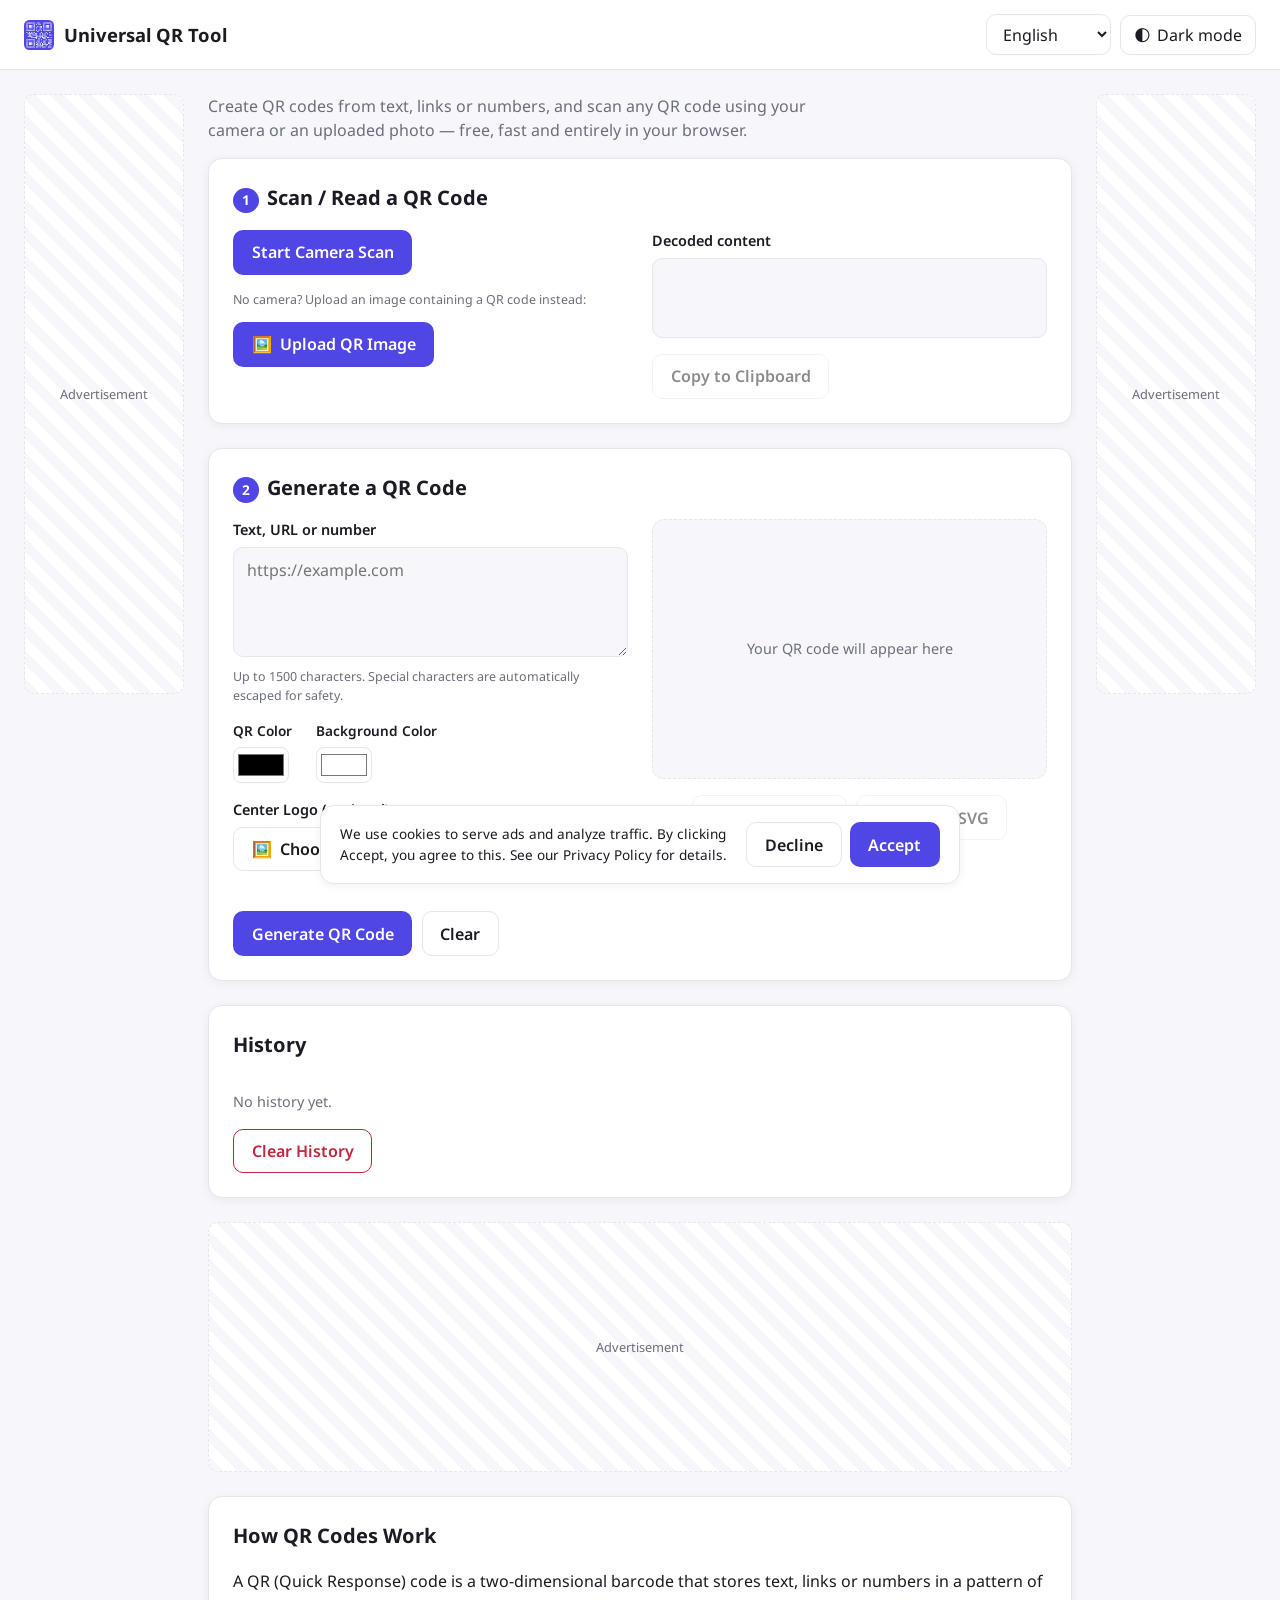
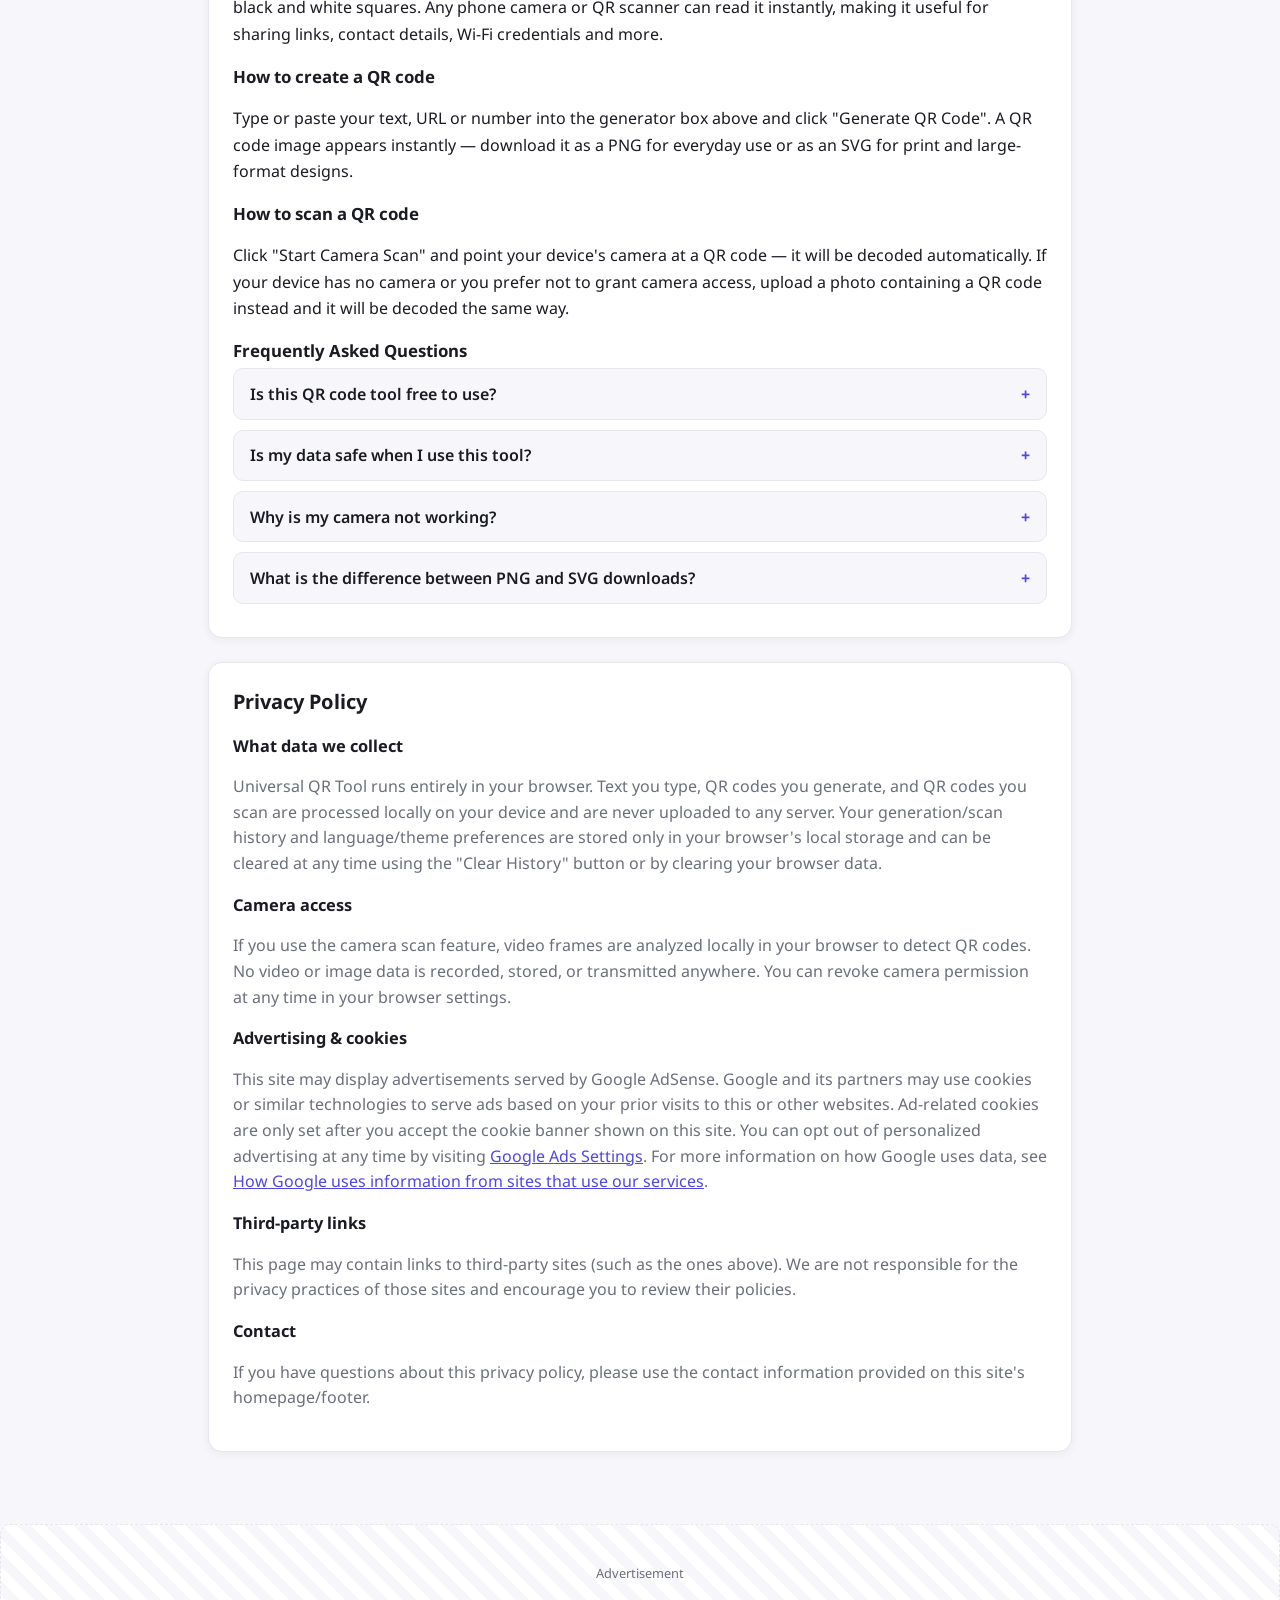
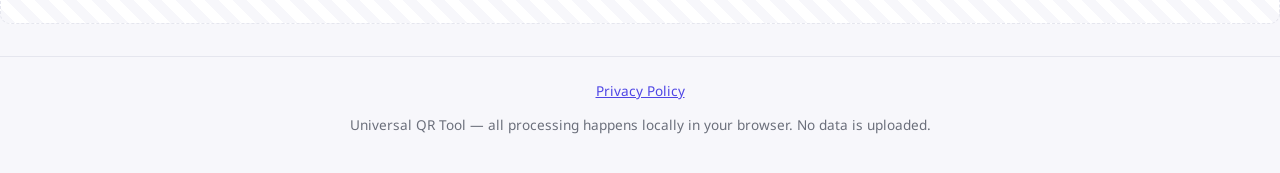
<file: index.html>
<!DOCTYPE html>
<html lang="en">
<head>
<meta charset="UTF-8">
<meta name="viewport" content="width=device-width, initial-scale=1.0">
<title>Universal QR Tool — Free QR Code Generator &amp; Scanner</title>
<meta name="description" content="Universal QR Tool: generate QR codes from text, URLs or numbers, and scan QR codes with your camera or an uploaded image. Free, fast, private — runs entirely in your browser.">
<meta name="keywords" content="QR code generator, QR code scanner, QR reader, free QR tool, online QR code">
<meta name="theme-color" content="#ffffff">
<meta name="google-site-verification" content="ONSbwWHPVY5K4B8uq_lf50NELvBjGdzcXwBoP8xOXno">

<!--
  =====================================================================
  IMPORTANT — before going live, replace every "https://your-domain.com"
  placeholder below (canonical, og:url, og:image, twitter:image, and the
  one in sitemap.xml / robots.txt) with your real Netlify/custom domain.
  =====================================================================
-->
<link rel="canonical" href="https://your-domain.com/">
<meta property="og:title" content="Universal QR Tool">
<meta property="og:description" content="Generate and scan QR codes instantly — free, fast, and private.">
<meta property="og:type" content="website">
<meta property="og:url" content="https://your-domain.com/">
<meta property="og:image" content="https://your-domain.com/images/og-image.png">
<meta property="og:image:width" content="1200">
<meta property="og:image:height" content="630">
<meta name="twitter:card" content="summary_large_image">
<meta name="twitter:title" content="Universal QR Tool">
<meta name="twitter:description" content="Generate and scan QR codes instantly — free, fast, and private.">
<meta name="twitter:image" content="https://your-domain.com/images/og-image.png">

<!-- Favicons -->
<link rel="icon" type="image/svg+xml" href="images/logo-qr.svg">
<link rel="icon" type="image/png" sizes="32x32" href="images/favicon-32.png">
<link rel="apple-touch-icon" sizes="192x192" href="images/icon-192.png">

<!-- Universal font for full language coverage -->
<link rel="preconnect" href="https://fonts.googleapis.com">
<link rel="preconnect" href="https://fonts.gstatic.com" crossorigin>
<link href="https://fonts.googleapis.com/css2?family=Noto+Sans:wght@400;500;600;700&family=Noto+Sans+Arabic:wght@400;600&family=Noto+Sans+Thai:wght@400;600&family=Noto+Sans+SC:wght@400;600&display=swap" rel="stylesheet">

<link rel="stylesheet" href="css/style.css?v=3">

<!-- Structured data: helps Google understand & show rich results for this page -->
<script type="application/ld+json">
{
  "@context": "https://schema.org",
  "@type": "WebApplication",
  "name": "Universal QR Tool",
  "url": "https://your-domain.com/",
  "description": "Generate QR codes from text, URLs or numbers, and scan QR codes using your camera or an uploaded image. Free, fast, and entirely private — runs in your browser.",
  "applicationCategory": "UtilitiesApplication",
  "operatingSystem": "Any",
  "offers": {"@type": "Offer", "price": "0", "priceCurrency": "USD"}
}
</script>
<script type="application/ld+json">
{
  "@context": "https://schema.org",
  "@type": "FAQPage",
  "mainEntity": [
    {"@type":"Question","name":"Is this QR code tool free to use?","acceptedAnswer":{"@type":"Answer","text":"Yes. Generating and scanning QR codes is completely free, with no sign-up required and no limit on everyday use."}},
    {"@type":"Question","name":"Is my data safe when I use this tool?","acceptedAnswer":{"@type":"Answer","text":"Yes. All QR generation and scanning happens locally in your browser — nothing you type, scan or upload is sent to a server."}},
    {"@type":"Question","name":"Why is my camera not working?","acceptedAnswer":{"@type":"Answer","text":"Your browser may be blocking camera access, or your device may not have a camera. Check your browser's site permissions, or use the image upload option instead."}},
    {"@type":"Question","name":"What is the difference between PNG and SVG downloads?","acceptedAnswer":{"@type":"Answer","text":"PNG is a fixed-resolution image ideal for screens and everyday sharing. SVG is a scalable vector format that stays sharp at any size, making it best for printing and large designs."}}
  ]
}
</script>

<!--
  =====================================================================
  GOOGLE ADSENSE — the loader script is injected by js/app.js (function
  loadAdsense(), see section 9) unconditionally on every page load, not
  gated behind the cookie banner. Outside the EEA/UK/Switzerland, Google
  doesn't require consent to serve ads; inside those regions, Google's
  own systems automatically limit ads to non-personalized when no
  certified Consent Management Platform is present, which is the case
  here. No separate <script> tag is needed in this <head> for Google's
  review crawler to find the code — js/app.js injects it immediately,
  before any user interaction.
  =====================================================================
-->
</head>
<body>
<a href="#mainContent" class="skip-link" data-i18n="skipToContent">Skip to content</a>

<!-- ============================= HEADER ============================= -->
<header class="site-header">
  <div class="brand">
    <img src="images/logo-qr.svg" width="30" height="30" alt="Universal QR Tool logo">
    <span data-i18n="brandName">Universal QR Tool</span>
  </div>
  <div class="header-controls">
    <label for="langSelect" class="visually-hidden" data-i18n="languageLabel">Language</label>
    <select id="langSelect" aria-label="Language">
      <option value="en">English</option>
      <option value="fr">Français</option>
      <option value="es">Español</option>
      <option value="pt">Português</option>
      <option value="ru">Русский</option>
      <option value="ar">العربية</option>
      <option value="zh">简体中文</option>
      <option value="th">ไทย</option>
    </select>
    <button id="darkModeToggle" class="icon-btn" type="button" aria-pressed="false">
      <span aria-hidden="true">🌓</span>
      <span data-i18n="darkMode">Dark mode</span>
    </button>
  </div>
</header>

<div class="page-shell">
  <!-- ============================= SIDEBAR AD (left) ============================= -->
  <aside class="rail-panel" aria-hidden="true">
    <div class="promo-box promo-box-sticky" style="height:600px">
      <!-- Google AdSense vertical unit placeholder — standard IAB skyscraper 160x600 (or 300x600 half-page)
      <ins class="adsbygoogle" style="display:block" data-ad-client="ca-pub-XXXXXXXXXXXXXXXX" data-ad-slot="0000000000" data-ad-format="vertical"></ins>
      -->
      <span data-i18n="adLabel">Advertisement</span>
    </div>
  </aside>

  <main id="mainContent">

    <p style="max-width:70ch;color:var(--text-muted);margin-top:0" data-i18n="tagline">
      Create QR codes from text, links or numbers, and scan any QR code using your camera or an uploaded photo — free, fast and entirely in your browser.
    </p>

    <!-- ============================= READER (step 1) ============================= -->
    <section class="card" aria-labelledby="readHeading">
      <h2 id="readHeading"><span class="step-num" aria-hidden="true">1</span><span data-i18n="readerTitle">Scan / Read a QR Code</span></h2>
      <div class="split">
        <div>
          <div class="btn-row" style="margin-top:0">
            <button id="startCameraBtn" class="btn" type="button" data-i18n="startCamera">Start Camera Scan</button>
            <button id="stopCameraBtn" class="btn secondary" type="button" hidden data-i18n="stopCamera">Stop Camera</button>
          </div>
          <video id="cameraView" hidden autoplay muted playsinline aria-label="Camera preview"></video>
          <canvas id="scanCanvas" class="visually-hidden" aria-hidden="true"></canvas>

          <p class="field-hint" data-i18n="orUpload" style="margin-top:1rem">No camera? Upload an image containing a QR code instead:</p>
          <div class="btn-row" style="margin-top:.5rem">
            <button id="chooseFileBtn" class="btn" type="button">
              <span aria-hidden="true">🖼️</span> <span data-i18n="uploadLabel">Upload QR Image</span>
            </button>
          </div>
          <label for="qrFileInput" class="visually-hidden" data-i18n="uploadLabel">Upload QR image</label>
          <input type="file" id="qrFileInput" accept="image/*" tabindex="-1">
          <span id="fileNameDisplay" class="field-hint" aria-live="polite"></span>
          <div id="scanStatus" class="status-msg" role="status" aria-live="polite"></div>
        </div>
        <div>
          <label for="scanResultBox" data-i18n="decodedLabel">Decoded content</label>
          <div id="scanResultBox" class="scan-result-box" tabindex="0"></div>
          <div class="btn-row">
            <button id="copyResultBtn" class="btn secondary" type="button" disabled data-i18n="copyBtn">Copy to Clipboard</button>
          </div>
        </div>
      </div>
    </section>

    <!-- ============================= GENERATOR (step 2) ============================= -->
    <section class="card" aria-labelledby="genHeading">
      <h2 id="genHeading"><span class="step-num" aria-hidden="true">2</span><span data-i18n="generatorTitle">Generate a QR Code</span></h2>
      <div class="split">
        <div>
          <label for="qrInput" data-i18n="inputLabel">Text, URL or number</label>
          <textarea id="qrInput" maxlength="1500" placeholder="https://example.com" aria-describedby="qrInputHint"></textarea>
          <p id="qrInputHint" class="field-hint" data-i18n="inputHint">Up to 1500 characters. Special characters are automatically escaped for safety.</p>

          <div class="qr-customize">
            <div class="color-field">
              <label for="qrFgColor" data-i18n="qrColorLabel">QR Color</label>
              <input type="color" id="qrFgColor" value="#000000">
            </div>
            <div class="color-field">
              <label for="qrBgColor" data-i18n="bgColorLabel">Background Color</label>
              <input type="color" id="qrBgColor" value="#ffffff">
            </div>
          </div>

          <div class="logo-field">
            <label data-i18n="logoLabel">Center Logo (optional)</label>
            <div class="btn-row" style="margin-top:.4rem">
              <button id="chooseLogoBtn" class="btn secondary" type="button">
                <span aria-hidden="true">🖼️</span> <span data-i18n="chooseLogoBtn">Choose Logo</span>
              </button>
              <button id="removeLogoBtn" class="btn secondary" type="button" hidden data-i18n="removeLogoBtn">Remove Logo</button>
            </div>
            <label for="qrLogoInput" class="visually-hidden" data-i18n="chooseLogoBtn">Choose Logo</label>
            <input type="file" id="qrLogoInput" accept="image/*" tabindex="-1">
            <span id="logoNameDisplay" class="field-hint" aria-live="polite"></span>
          </div>

          <div class="btn-row">
            <button id="generateBtn" class="btn" type="button" data-i18n="generateBtn">Generate QR Code</button>
            <button id="clearInputBtn" class="btn secondary" type="button" data-i18n="clearBtn">Clear</button>
          </div>
          <div id="generateStatus" class="status-msg" role="status" aria-live="polite"></div>
        </div>
        <div>
          <div id="qrPreview" class="qr-preview">
            <p class="qr-placeholder" data-i18n="previewPlaceholder">Your QR code will appear here</p>
          </div>
          <div class="btn-row" style="justify-content:center">
            <button id="downloadPngBtn" class="btn secondary" type="button" disabled data-i18n="downloadPng">Download PNG</button>
            <button id="downloadSvgBtn" class="btn secondary" type="button" disabled data-i18n="downloadSvg">Download SVG</button>
          </div>
        </div>
      </div>
    </section>

    <!-- ============================= HISTORY ============================= -->
    <section class="card" aria-labelledby="historyHeading">
      <h2 id="historyHeading" data-i18n="historyTitle">History</h2>
      <ul id="historyList" class="history-list"></ul>
      <p id="historyEmpty" class="history-empty" data-i18n="historyEmpty">No history yet.</p>
      <div class="btn-row">
        <button id="clearHistoryBtn" class="btn danger" type="button" data-i18n="clearHistory">Clear History</button>
      </div>
    </section>

    <!-- ============================= INLINE AD (between History and How-To) ============================= -->
    <div class="content-break" aria-hidden="true">
      <div class="promo-box" style="height:250px">
        <!-- Google AdSense in-content unit placeholder — e.g. 336x280 / 300x250 large rectangle
        <ins class="adsbygoogle" style="display:block" data-ad-client="ca-pub-XXXXXXXXXXXXXXXX" data-ad-slot="0000000000" data-ad-format="rectangle"></ins>
        -->
        <span data-i18n="adLabel">Advertisement</span>
      </div>
    </div>

    <!-- ============================= HOW-TO / FAQ (content depth) ============================= -->
    <section class="card article" aria-labelledby="articleHeading">
      <h2 id="articleHeading" data-i18n="articleTitle">How QR Codes Work</h2>
      <p data-i18n="articleIntro">A QR (Quick Response) code is a two-dimensional barcode that stores text, links or numbers in a pattern of black and white squares. Any phone camera or QR scanner can read it instantly, making it useful for sharing links, contact details, Wi-Fi credentials and more.</p>

      <h3 data-i18n="howToGenTitle">How to create a QR code</h3>
      <p data-i18n="howToGenText">Type or paste your text, URL or number into the generator box above and click "Generate QR Code". A QR code image appears instantly — download it as a PNG for everyday use or as an SVG for print and large-format designs.</p>

      <h3 data-i18n="howToScanTitle">How to scan a QR code</h3>
      <p data-i18n="howToScanText">Click "Start Camera Scan" and point your device's camera at a QR code — it will be decoded automatically. If your device has no camera or you prefer not to grant camera access, upload a photo containing a QR code instead and it will be decoded the same way.</p>

      <h3 data-i18n="faqTitle">Frequently Asked Questions</h3>
      <details class="faq-item">
        <summary data-i18n="faq1Q">Is this QR code tool free to use?</summary>
        <p data-i18n="faq1A">Yes. Generating and scanning QR codes is completely free, with no sign-up required and no limit on everyday use.</p>
      </details>
      <details class="faq-item">
        <summary data-i18n="faq2Q">Is my data safe when I use this tool?</summary>
        <p data-i18n="faq2A">Yes. All QR generation and scanning happens locally in your browser — nothing you type, scan or upload is sent to a server.</p>
      </details>
      <details class="faq-item">
        <summary data-i18n="faq3Q">Why is my camera not working?</summary>
        <p data-i18n="faq3A">Your browser may be blocking camera access, or your device may not have a camera. Check your browser's site permissions, or use the image upload option instead.</p>
      </details>
      <details class="faq-item">
        <summary data-i18n="faq4Q">What is the difference between PNG and SVG downloads?</summary>
        <p data-i18n="faq4A">PNG is a fixed-resolution image ideal for screens and everyday sharing. SVG is a scalable vector format that stays sharp at any size, making it best for printing and large designs.</p>
      </details>
    </section>

    <!-- ============================= PRIVACY POLICY ============================= -->
    <section class="card" id="privacyPolicy" aria-labelledby="privacyHeading">
      <h2 id="privacyHeading" data-i18n="privacyPolicyTitle">Privacy Policy</h2>
      <div lang="en">
        <h3>What data we collect</h3>
        <p>Universal QR Tool runs entirely in your browser. Text you type, QR codes you generate, and QR codes you scan are processed locally on your device and are never uploaded to any server. Your generation/scan history and language/theme preferences are stored only in your browser's local storage and can be cleared at any time using the "Clear History" button or by clearing your browser data.</p>
        <h3>Camera access</h3>
        <p>If you use the camera scan feature, video frames are analyzed locally in your browser to detect QR codes. No video or image data is recorded, stored, or transmitted anywhere. You can revoke camera permission at any time in your browser settings.</p>
        <h3>Advertising &amp; cookies</h3>
        <p>This site may display advertisements served by Google AdSense. Google and its partners may use cookies or similar technologies to serve ads based on your prior visits to this or other websites. Ad-related cookies are only set after you accept the cookie banner shown on this site. You can opt out of personalized advertising at any time by visiting <a href="https://adssettings.google.com" target="_blank" rel="noopener">Google Ads Settings</a>. For more information on how Google uses data, see <a href="https://policies.google.com/technologies/partner-sites" target="_blank" rel="noopener">How Google uses information from sites that use our services</a>.</p>
        <h3>Third-party links</h3>
        <p>This page may contain links to third-party sites (such as the ones above). We are not responsible for the privacy practices of those sites and encourage you to review their policies.</p>
        <h3>Contact</h3>
        <p>If you have questions about this privacy policy, please use the contact information provided on this site's homepage/footer.</p>
      </div>
    </section>

  </main>

  <!-- ============================= SIDEBAR AD (right) ============================= -->
  <aside class="rail-panel" aria-hidden="true">
    <div class="promo-box promo-box-sticky" style="height:600px">
      <!-- Google AdSense vertical unit placeholder — standard IAB skyscraper 160x600 (or 300x600 half-page)
      <ins class="adsbygoogle" style="display:block" data-ad-client="ca-pub-XXXXXXXXXXXXXXXX" data-ad-slot="0000000000" data-ad-format="vertical"></ins>
      -->
      <span data-i18n="adLabel">Advertisement</span>
    </div>
  </aside>
</div>

<!-- ============================= FOOTER AD ============================= -->
<div class="footer-panel" aria-hidden="true">
  <div class="promo-box" style="height:100px">
    <!-- Google AdSense footer unit placeholder — standard IAB leaderboard 728x90
    <ins class="adsbygoogle" style="display:block" data-ad-client="ca-pub-XXXXXXXXXXXXXXXX" data-ad-slot="0000000000" data-ad-format="horizontal"></ins>
    -->
    <span data-i18n="adLabel">Advertisement</span>
  </div>
</div>

<footer class="site-footer">
  <p class="footer-links"><a href="#privacyPolicy" data-i18n="privacyPolicyTitle">Privacy Policy</a></p>
  <p data-i18n="footerText">Universal QR Tool — all processing happens locally in your browser. No data is uploaded.</p>
</footer>

<!-- ============================= MOBILE ANCHOR AD (dismissible) ============================= -->
<div class="sticky-banner" id="stickyBanner" aria-hidden="true">
  <button class="sticky-banner-close" id="stickyBannerClose" type="button" aria-label="Close ad">×</button>
  <div class="promo-box" style="height:50px">
    <!-- Google AdSense mobile anchor unit placeholder — 320x50 banner
    <ins class="adsbygoogle" style="display:block" data-ad-client="ca-pub-XXXXXXXXXXXXXXXX" data-ad-slot="0000000000" data-ad-format="horizontal"></ins>
    -->
    <span data-i18n="adLabel">Advertisement</span>
  </div>
</div>

<!-- ============================= COOKIE CONSENT BANNER ============================= -->
<div class="cookie-banner" id="cookieBanner" role="dialog" aria-live="polite" aria-label="Cookie consent" hidden>
  <p data-i18n="cookieConsentText">We use cookies to serve ads and analyze traffic. By clicking Accept, you agree to this. See our Privacy Policy for details.</p>
  <div class="cookie-banner-actions">
    <button id="cookieDeclineBtn" class="btn secondary" type="button" data-i18n="cookieDecline">Decline</button>
    <button id="cookieAcceptBtn" class="btn" type="button" data-i18n="cookieAccept">Accept</button>
  </div>
</div>

<script src="js/app.js?v=7" defer></script>
</body>
</html>
</file>
<file: css/style.css>
/* =====================================================================
   Universal QR Tool — Stylesheet
   ===================================================================== */

/* ============================= THEME TOKENS ============================= */
:root{
  --bg:#f7f7fb;
  --bg-elevated:#ffffff;
  --text:#1a1b23;
  --text-muted:#6b6f7b;
  --border:#e5e6ee;
  --accent:#4f46e5;
  --accent-hover:#4338ca;
  --accent-contrast:#ffffff;
  --success:#12805c;
  --success-bg:#e6f6ef;
  --error:#c0273c;
  --error-bg:#fdeaec;
  --radius:14px;
  --shadow:0 2px 10px rgba(20,20,40,.06);
  --focus-ring:0 0 0 3px rgba(79,70,229,.35);
  --font-main:"Noto Sans","Noto Sans Thai","Noto Sans SC","Noto Sans Arabic",system-ui,-apple-system,sans-serif;
}
[data-theme="dark"]{
  --bg:#12131a;
  --bg-elevated:#1b1d27;
  --text:#f1f2f6;
  --text-muted:#a0a3b1;
  --border:#2c2e3b;
  --accent:#818cf8;
  --accent-hover:#9aa3f9;
  --accent-contrast:#12131a;
  --success:#4ade9b;
  --success-bg:#0f2c22;
  --error:#f47a8b;
  --error-bg:#3a1720;
  --shadow:0 2px 14px rgba(0,0,0,.4);
}

*{box-sizing:border-box;}
[hidden]{display:none !important;} /* guard against .btn / .btn-row etc. overriding the native [hidden] attribute */
html{-webkit-text-size-adjust:100%;}
body{
  margin:0;
  font-family:var(--font-main);
  background:var(--bg);
  color:var(--text);
  line-height:1.5;
  transition:background .2s ease,color .2s ease;
}
html[dir="rtl"] body{direction:rtl;}
img{max-width:100%;}
a{color:var(--accent);}
button,select,input,textarea{font-family:inherit;font-size:1rem;}

/* Skip link for keyboard users */
.skip-link{
  position:absolute;left:-999px;top:0;background:var(--accent);color:var(--accent-contrast);
  padding:.6rem 1rem;border-radius:0 0 8px 0;z-index:1000;
}
.skip-link:focus{left:0;}

:focus-visible{outline:none;box-shadow:var(--focus-ring);border-radius:6px;}

/* ============================= HEADER ============================= */
.site-header{
  display:flex;align-items:center;justify-content:space-between;gap:1rem;
  padding:.9rem 1.5rem;border-bottom:1px solid var(--border);
  background:var(--bg-elevated);position:sticky;top:0;z-index:50;
}
.brand{display:flex;align-items:center;gap:.6rem;font-weight:700;font-size:1.15rem;}
.brand svg{flex-shrink:0;}
.header-controls{display:flex;align-items:center;gap:.6rem;flex-wrap:wrap;}

select#langSelect{
  padding:.45rem .7rem;border-radius:10px;border:1px solid var(--border);
  background:var(--bg-elevated);color:var(--text);cursor:pointer;
}
.icon-btn{
  display:inline-flex;align-items:center;gap:.4rem;
  padding:.5rem .8rem;border-radius:10px;border:1px solid var(--border);
  background:var(--bg-elevated);color:var(--text);cursor:pointer;transition:background .15s;
}
.icon-btn:hover{background:var(--bg);}

/* ============================= LAYOUT ============================= */
.page-shell{
  display:grid;grid-template-columns:160px 1fr 160px;gap:1.5rem;
  max-width:1440px;margin:0 auto;padding:1.5rem;align-items:start;
}
@media (max-width:1100px){
  .page-shell{grid-template-columns:1fr;}
  .rail-panel{order:5;}
  .rail-panel .promo-box{min-height:250px;}
}

main{min-width:0;}

.card{
  background:var(--bg-elevated);border:1px solid var(--border);border-radius:var(--radius);
  padding:1.5rem;box-shadow:var(--shadow);margin-bottom:1.5rem;
}
.card h2{margin-top:0;font-size:1.25rem;}
.card h2 .step-num{
  display:inline-flex;align-items:center;justify-content:center;
  width:1.6rem;height:1.6rem;border-radius:50%;background:var(--accent);color:var(--accent-contrast);
  font-size:.85rem;margin-inline-end:.5rem;
}

.split{display:grid;grid-template-columns:1fr 1fr;gap:1.5rem;align-items:start;}
@media (max-width:700px){.split{grid-template-columns:1fr;}}

label{display:block;font-weight:600;font-size:.9rem;margin-bottom:.4rem;}
textarea, input[type="text"]{
  width:100%;padding:.7rem .8rem;border-radius:10px;border:1px solid var(--border);
  background:var(--bg);color:var(--text);resize:vertical;min-height:110px;
}
input[type="text"]{min-height:auto;}
.field-hint{font-size:.78rem;color:var(--text-muted);margin-top:.3rem;}

.btn{
  display:inline-flex;align-items:center;justify-content:center;gap:.5rem;
  padding:.65rem 1.1rem;border-radius:10px;border:1px solid transparent;
  background:var(--accent);color:var(--accent-contrast);font-weight:600;cursor:pointer;
  transition:background .15s;text-decoration:none; /* covers <a class="btn"> e.g. on 404.html */
}
.btn:hover{background:var(--accent-hover);}
.btn.secondary{background:transparent;color:var(--text);border-color:var(--border);}
.btn.secondary:hover{background:var(--bg);}
.btn.danger{background:transparent;color:var(--error);border-color:var(--error);}
.btn-row{display:flex;flex-wrap:wrap;gap:.6rem;margin-top:1rem;}
.btn:disabled{opacity:.5;cursor:not-allowed;}

.qr-preview{
  display:flex;flex-direction:column;align-items:center;justify-content:center;
  min-height:260px;border:1px dashed var(--border);border-radius:12px;padding:1rem;background:var(--bg);
}
.qr-preview canvas, .qr-preview img{border-radius:8px;background:#fff;padding:8px;}
.qr-placeholder{color:var(--text-muted);font-size:.9rem;text-align:center;}

video#cameraView{width:100%;border-radius:10px;background:#000;max-height:300px;object-fit:cover;}
.scan-result-box{
  border:1px solid var(--border);border-radius:10px;padding:.8rem;background:var(--bg);
  min-height:80px;word-break:break-word;font-size:.95rem;
}

/* Prominent file-upload trigger (styled to match camera button, not the native input) */
#qrFileInput, #qrLogoInput{
  position:absolute;width:1px;height:1px;padding:0;margin:-1px;overflow:hidden;
  clip:rect(0,0,0,0);white-space:nowrap;border:0;
}
#chooseFileBtn{min-width:200px;}
#fileNameDisplay, #logoNameDisplay{display:inline-block;margin-top:.5rem;}

/* QR color + logo customization */
.qr-customize{display:flex;gap:1.5rem;margin-top:1rem;flex-wrap:wrap;}
.color-field{display:flex;flex-direction:column;gap:.3rem;}
.color-field label{margin-bottom:0;font-size:.85rem;}
input[type="color"]{
  width:56px;height:36px;padding:2px;border:1px solid var(--border);border-radius:8px;
  background:var(--bg-elevated);cursor:pointer;
}
.logo-field{margin-top:1rem;}

.status-msg{
  padding:.6rem .9rem;border-radius:10px;font-size:.9rem;margin-top:.8rem;display:none;
}
.status-msg.success{display:block;background:var(--success-bg);color:var(--success);}
.status-msg.error{display:block;background:var(--error-bg);color:var(--error);}

/* ============================= AD/PROMO SLOTS =============================
   Note: these containers are deliberately NOT named with "ad"/"advertisement"
   in their class/id (unlike the required <ins class="adsbygoogle"> unit
   inside them, which Google's own script depends on and must keep that name).
   Many ad-blocker "cosmetic filter" lists target any class/id containing
   "ad" and will hide/collapse elements matching that pattern — if that had
   hit these OUTER layout containers (not just the inner ad unit), it could
   break the surrounding page grid for visitors running an ad blocker, not
   just remove the ad. Neutral names keep the layout intact either way. */
.promo-box{
  display:flex;align-items:center;justify-content:center;text-align:center;
  background:repeating-linear-gradient(45deg,var(--bg),var(--bg) 10px,var(--bg-elevated) 10px,var(--bg-elevated) 20px);
  border:1px dashed var(--border);border-radius:10px;color:var(--text-muted);font-size:.8rem;
}
.rail-panel{display:flex;flex-direction:column;gap:1.5rem;}
.rail-panel .promo-box{min-height:600px;}
.rail-panel .promo-box-sticky{position:sticky;top:80px;}
.footer-panel .promo-box{min-height:100px;margin:1.5rem auto;max-width:1280px;}
.content-break{margin:1.5rem 0;}
.content-break .promo-box{min-height:250px;}

.sticky-banner{
  position:fixed;left:0;right:0;bottom:0;z-index:80;display:none;align-items:center;gap:.5rem;
  padding:.4rem;background:var(--bg-elevated);border-top:1px solid var(--border);
}
@media (max-width:600px){
  .sticky-banner.visible{display:flex;}
}
.sticky-banner .promo-box{flex:1;min-height:50px;}
.sticky-banner-close{
  background:none;border:none;font-size:1.3rem;line-height:1;color:var(--text-muted);cursor:pointer;
  padding:.2rem .6rem;flex-shrink:0;
}

/* ============================= COOKIE CONSENT ============================= */
.cookie-banner{
  position:fixed;left:1rem;right:1rem;bottom:1rem;max-width:640px;margin:0 auto;
  background:var(--bg-elevated);border:1px solid var(--border);border-radius:var(--radius);
  box-shadow:var(--shadow);padding:1rem 1.2rem;z-index:200;
  display:flex;flex-wrap:wrap;gap:.8rem;align-items:center;justify-content:space-between;
}
.cookie-banner[hidden]{display:none;}
.cookie-banner p{margin:0;font-size:.85rem;color:var(--text);flex:1 1 260px;}
.cookie-banner-actions{display:flex;gap:.5rem;flex-shrink:0;}

/* ============================= HISTORY ============================= */
.history-list{list-style:none;margin:0;padding:0;display:flex;flex-direction:column;gap:.6rem;max-height:420px;overflow:auto;}
.history-item{
  display:flex;align-items:center;justify-content:space-between;gap:.8rem;
  border:1px solid var(--border);border-radius:10px;padding:.6rem .8rem;background:var(--bg);
}
.history-item .meta{min-width:0;}
.history-item .text{font-size:.88rem;white-space:nowrap;overflow:hidden;text-overflow:ellipsis;max-width:280px;}
.history-item .tag{font-size:.7rem;color:var(--text-muted);}
.history-item .actions{display:flex;gap:.4rem;flex-shrink:0;}
.history-item .actions button{
  border:none;background:transparent;color:var(--accent);cursor:pointer;font-size:.8rem;padding:.3rem;
}
.history-empty{color:var(--text-muted);font-size:.9rem;}

/* ============================= ARTICLE / FAQ ============================= */
.article h3{font-size:1.05rem;margin-bottom:.3rem;}
.article p{color:var(--text);line-height:1.65;}
.faq-item{border:1px solid var(--border);border-radius:10px;margin-bottom:.6rem;overflow:hidden;background:var(--bg);}
.faq-item summary{
  padding:.8rem 1rem;cursor:pointer;font-weight:600;list-style:none;display:flex;justify-content:space-between;
}
.faq-item summary::-webkit-details-marker{display:none;}
.faq-item summary::after{content:"+";font-weight:700;color:var(--accent);}
.faq-item[open] summary::after{content:"–";}
.faq-item p{margin:0;padding:0 1rem 1rem;color:var(--text-muted);}

/* ============================= PRIVACY POLICY ============================= */
#privacyPolicy{scroll-margin-top:90px;}
#privacyPolicy h3{margin-bottom:.3rem;font-size:1.02rem;}
#privacyPolicy p{color:var(--text-muted);line-height:1.6;}
.footer-links{margin:0 0 .6rem;}
.footer-links a{margin:0 .5rem;}

footer.site-footer{
  text-align:center;padding:1.5rem;color:var(--text-muted);font-size:.85rem;
  border-top:1px solid var(--border);margin-top:2rem;
}

.visually-hidden{
  position:absolute;width:1px;height:1px;padding:0;margin:-1px;overflow:hidden;
  clip:rect(0,0,0,0);white-space:nowrap;border:0;
}
</file>
